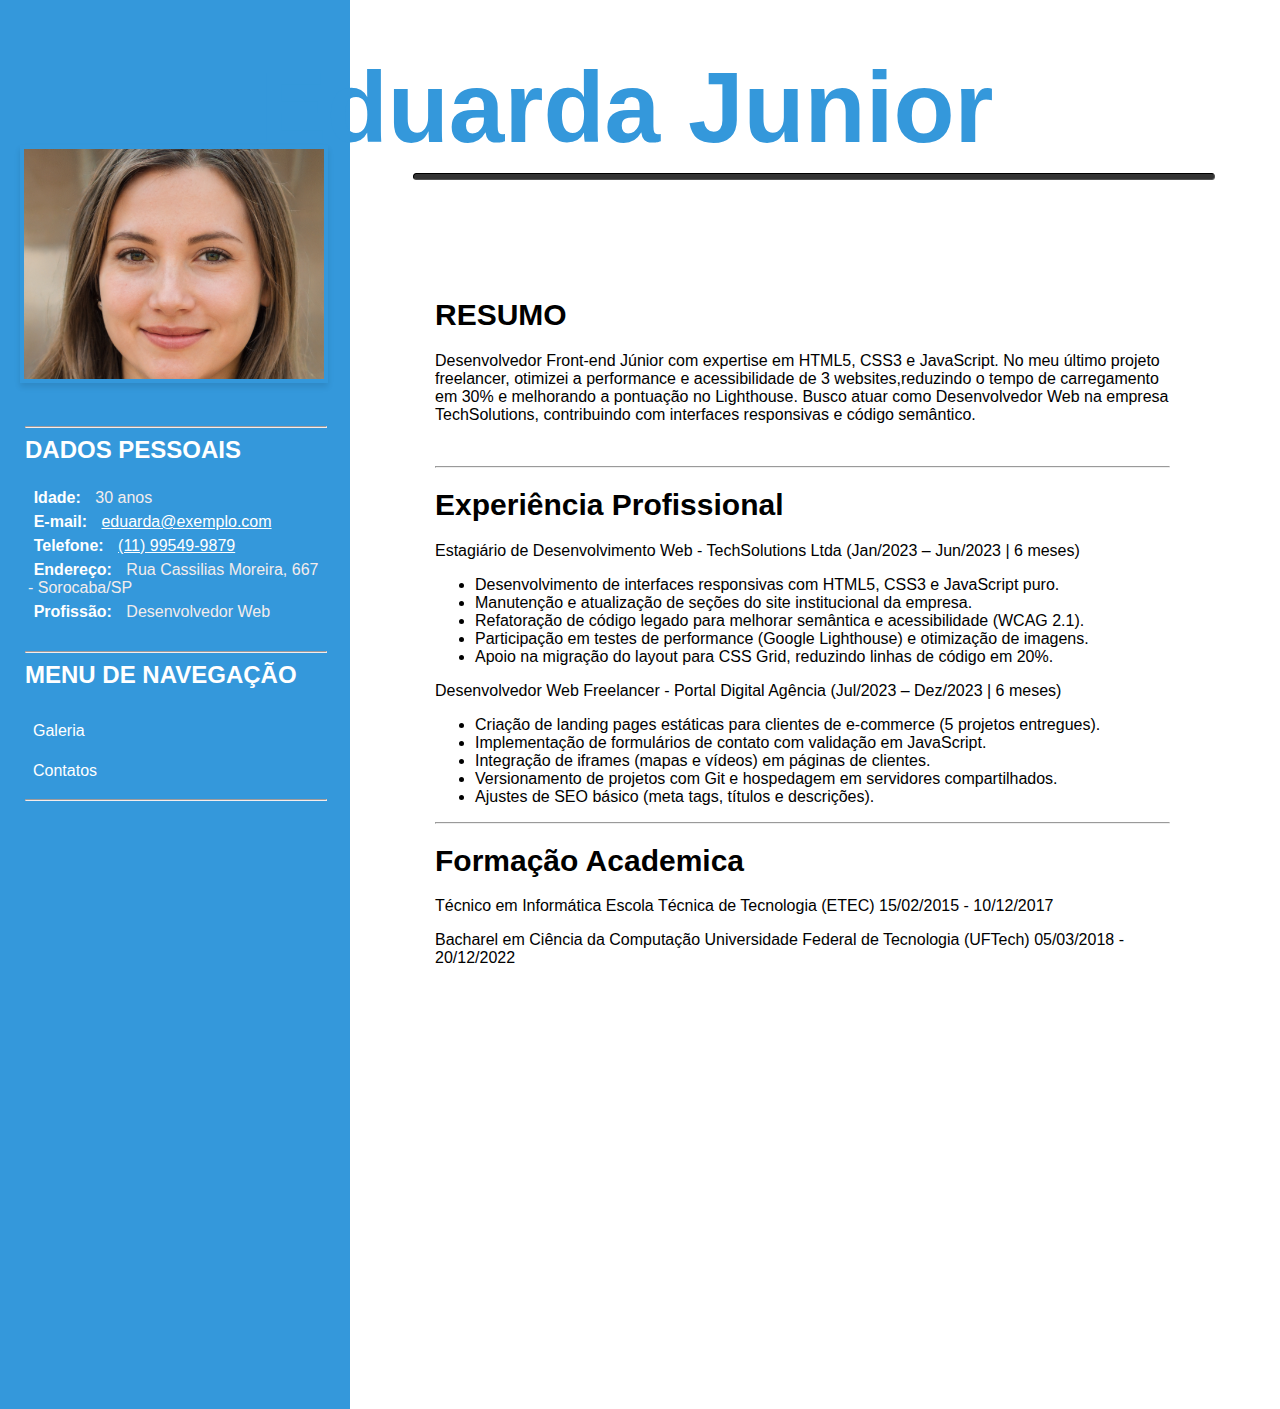
<file: index.html>
<!DOCTYPE html>
<html lang="PT-BR">
<head>
    <meta charset="UTF-8">
    <meta name="viewport" content="width=device-width, initial-scale=1.0">
    <meta name="description" content="Desenvolvedor Front-end Júnior com expertise em HTML5, CSS3 e JavaScript. No meu último projeto freelancer, otimizei a performance e acessibilidade de 3 websites,reduzindo o tempo de carregamento em 30% e melhorando a pontuação no Lighthouse. Busco atuar como Desenvolvedor Web na empresa TechSolutions, contribuindo com interfaces responsivas e código semântico.">
    <link rel="stylesheet" href="index.css">
    <title>Desenvolver Web Senior  - Especialista em Back-End</title>
</head>
<body>
<!-- Foto e Nome do Eduardo -->
    <div class="fotoenomedoeduardo">
        <header>
            <b class="dudunome">Eduarda Junior</b>
            <img src="img/eduarda.jpg" class="minha-imagem" alt="foto do eduardo">
            <hr>
        </header>
    </div>
<!-- Dados Pessoais do eduardo -->
<div class="container">
    <div class="dados-pessoais">
        <section>
            <hr>
            <h2><strong>DADOS PESSOAIS</strong></h2>
            <ul>
            <li><strong>Idade:</strong> 30 anos</li>
            <li><strong>E-mail:</strong> <a href="mailto:eduarda@exemplo.com">eduarda@exemplo.com</a></li>
            <li><strong>Telefone:</strong> <a href="tel:+5511999999999"> (11) 99549-9879</a></li>
            <li><strong>Endereço:</strong> Rua Cassilias Moreira, 667 - Sorocaba/SP</li>
            <li><strong>Profissão:</strong> Desenvolvedor Web</li>
            </ul>
          
        </section>
    </div>
    <div class="meio">
        <main>
            <h2><strong>RESUMO</strong></h2>
            <p>Desenvolvedor Front-end Júnior com expertise em HTML5, CSS3 e JavaScript. No meu último projeto freelancer, otimizei a performance e acessibilidade de 3 websites,reduzindo o tempo de carregamento em 30% e melhorando a pontuação no Lighthouse. Busco atuar como Desenvolvedor Web na empresa TechSolutions, contribuindo com interfaces responsivas e código semântico.</p>
            <br>
            <hr>
            <h2><strong>Experiência Profissional</strong></h2>
            <p>Estagiário de Desenvolvimento Web - TechSolutions Ltda (Jan/2023 – Jun/2023 | 6 meses)</p>
            <ul>
                <li>Desenvolvimento de interfaces responsivas com HTML5, CSS3 e JavaScript puro.</li>    
                <li>Manutenção e atualização de seções do site institucional da empresa.</li>
                <li>Refatoração de código legado para melhorar semântica e acessibilidade (WCAG 2.1).</li>
                <li>Participação em testes de performance (Google Lighthouse) e otimização de imagens.</li>
                <li>Apoio na migração do layout para CSS Grid, reduzindo linhas de código em 20%.</li>
            </ul>
            <p>Desenvolvedor Web Freelancer - Portal Digital Agência (Jul/2023 – Dez/2023 | 6 meses)</p>
                <ul>
                    <li>Criação de landing pages estáticas para clientes de e-commerce (5 projetos entregues).</li>    
                    <li>Implementação de formulários de contato com validação em JavaScript.</li>
                    <li>Integração de iframes (mapas e vídeos) em páginas de clientes.</li>
                    <li>Versionamento de projetos com Git e hospedagem em servidores compartilhados.</li>
                    <li>Ajustes de SEO básico (meta tags, títulos e descrições).</li>
                </ul>
                <hr>
                <h2><strong>Formação Academica</strong></h2>
                <p>Técnico em Informática
                    Escola Técnica de Tecnologia (ETEC)
                    15/02/2015 - 10/12/2017</p>
                <p>Bacharel em Ciência da Computação
                    Universidade Federal de Tecnologia (UFTech)
                    05/03/2018 - 20/12/2022</p>
        </main>
    </div>
</div>
<!-- Resumo pra botar embaixo do eduardo junior -->
    <div class="navegacao">
        <section>
        <hr>
        <h2><strong>MENU DE NAVEGAÇÃO</strong></h2>
        <ul>
        <li><a href="galeria.html">Galeria</a></li>
        <li><a href="contato.html">Contatos</a></li>
        </ul>
        <hr>
        </section>
    </div>
</body>
</html>
</file>
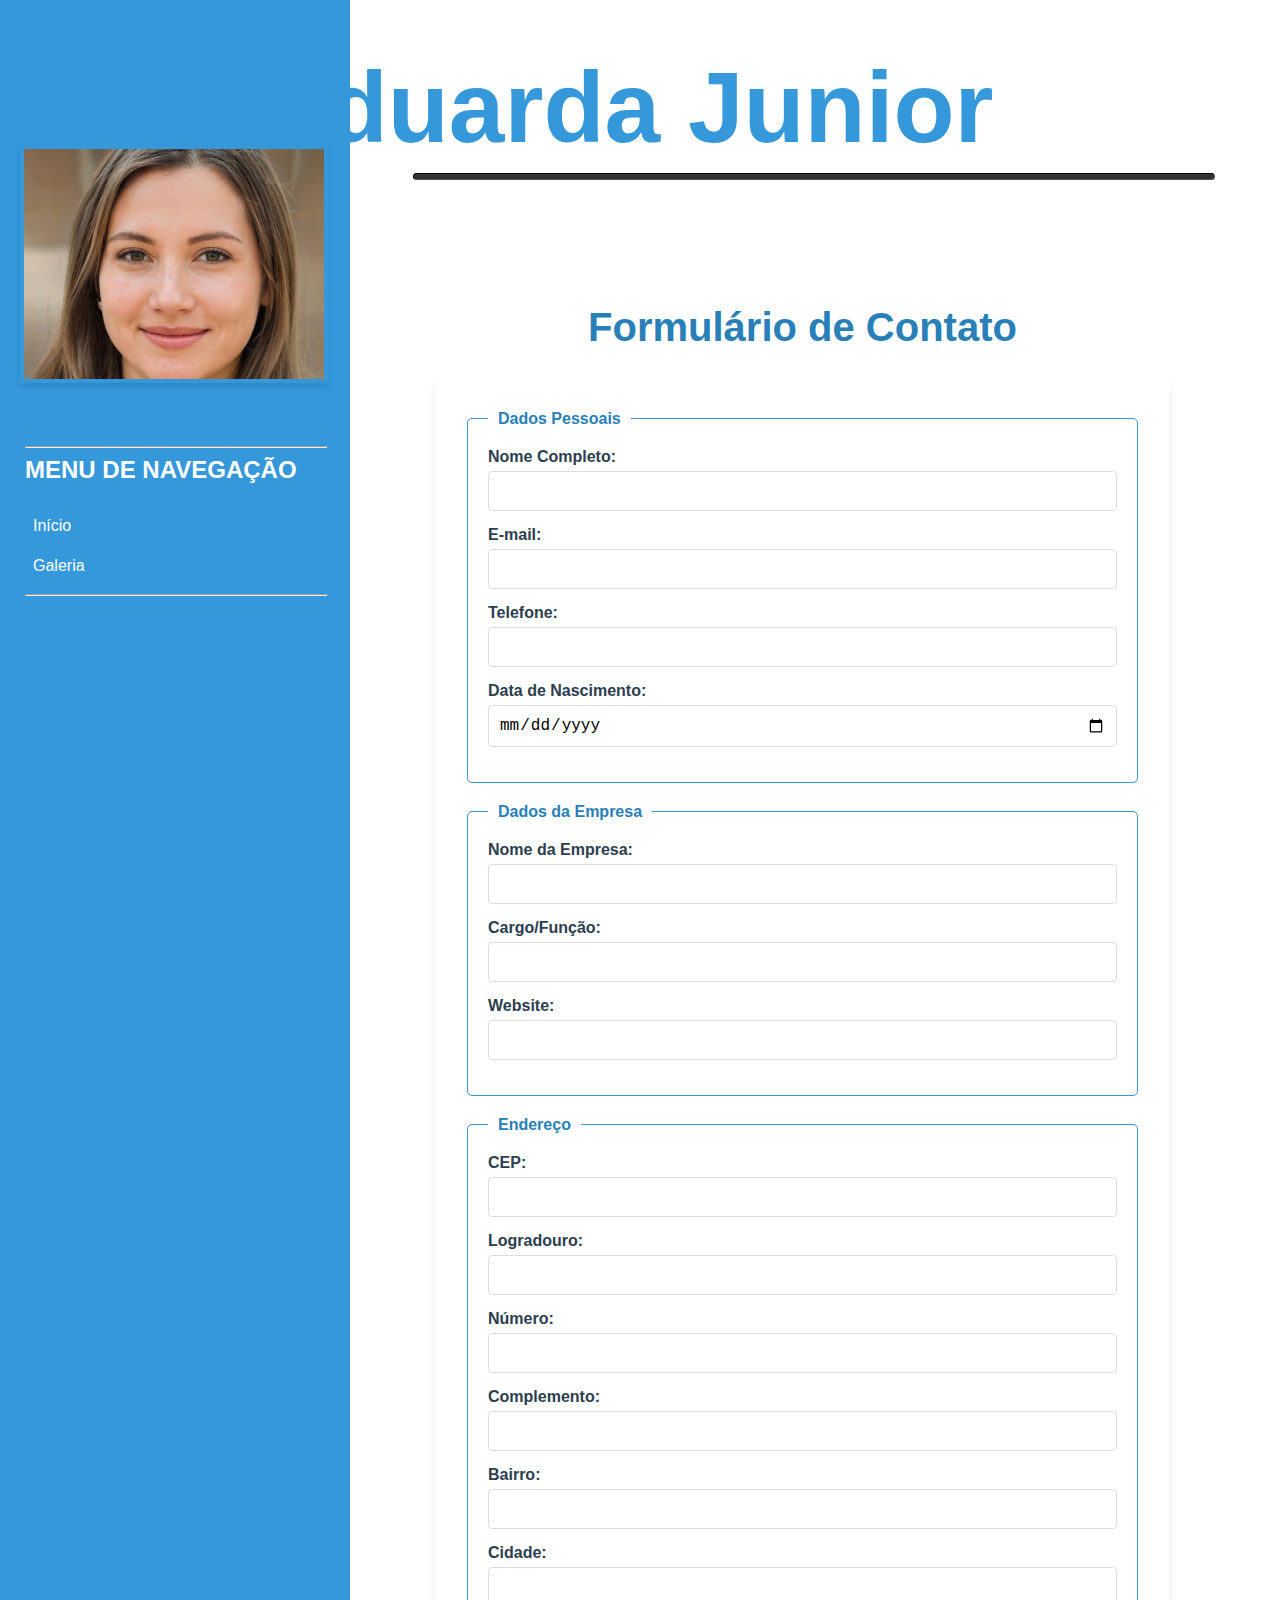
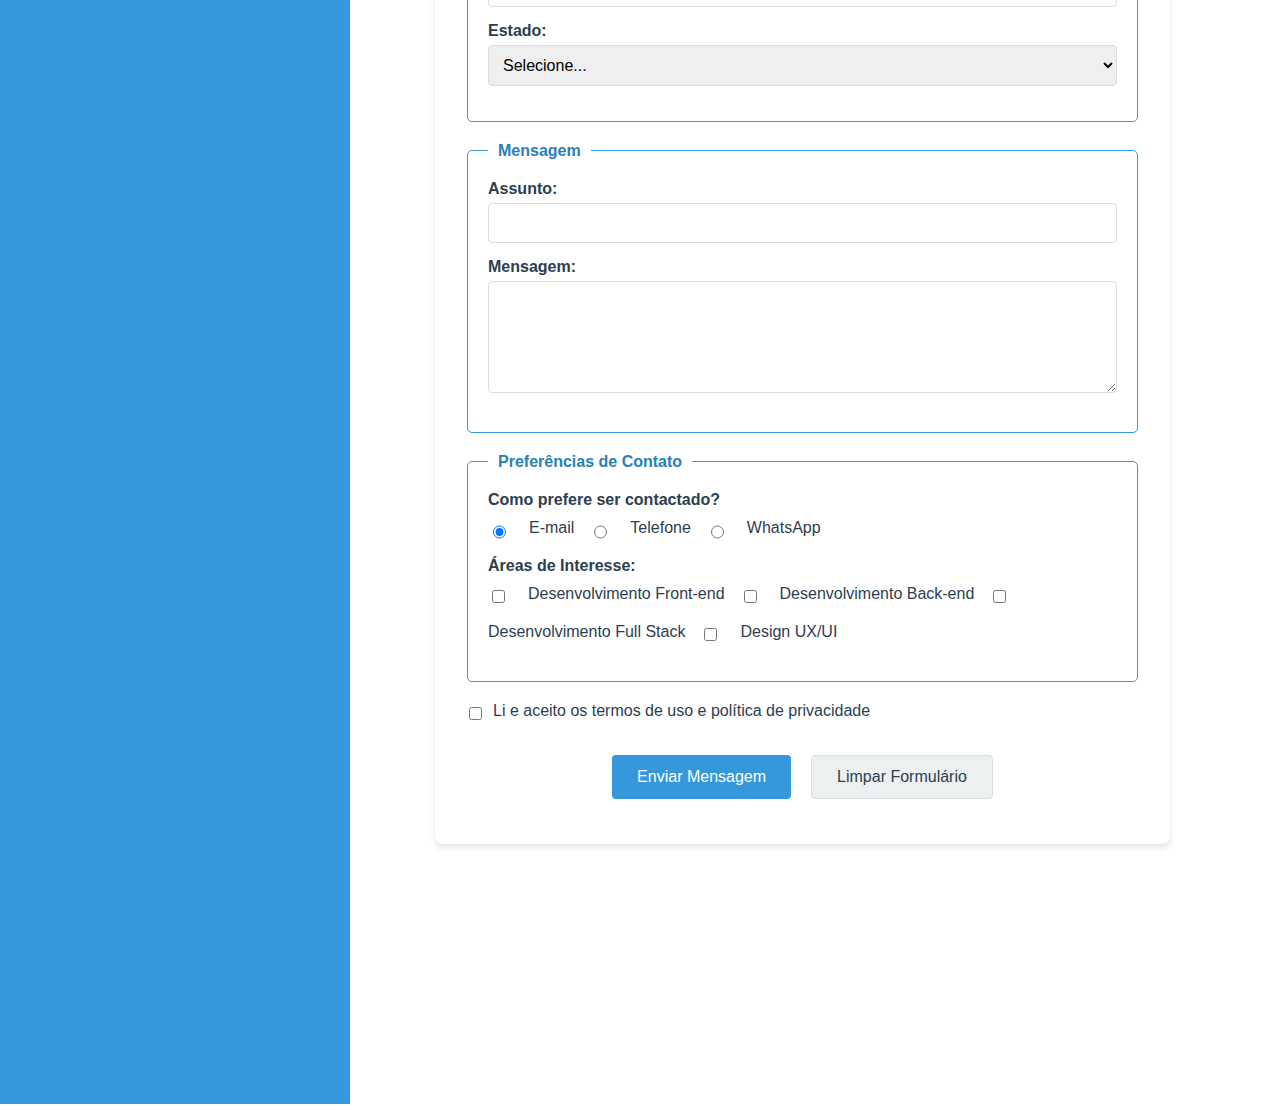
<file: contato.html>
<!DOCTYPE html>
<html lang="PT-BR">
<head>
    <meta charset="UTF-8">
    <meta name="viewport" content="width=device-width, initial-scale=1.0">
    <meta name="description" content="Entre em contato comigo. Email, telefone e WhatsApp para propostas de trabalho, parcerias ou dúvidas técnicas.">
    <link rel="stylesheet" href="contato.css">
    <title>Contato - Eduarda Junior</title>
</head>
<body>
    <div class="fotoenomedoeduardo">
        <header>
            <b class="dudunome">Eduarda Junior</b>
            <img src="img/eduarda.jpg" class="minha-imagem" alt="Eduardo Junior Foto">
            <hr>
        </header>
    </div>

<div class="container">
    <div class="navegacao">
            <section>
                <hr>
                <h2><strong>MENU DE NAVEGAÇÃO</strong></h2>
                <ul>
                <li><a href="index.html">Início</a></li>
                <li><a href="galeria.html">Galeria</a></li>
                </ul>
                <hr>
            </section>
    </div>

    <div class="meio">
        <main>
            <h1 class="titulo-contato">Formulário de Contato</h1>
            
            <form class="formulario-contato" action="#" method="POST">
                <fieldset>
                    <legend>Dados Pessoais</legend>
                    
                    <div class="form-group">
                        <label for="nome">Nome Completo:</label>
                        <input type="text" id="nome" name="nome" required>
                    </div>
                    
                    <div class="form-group">
                        <label for="email">E-mail:</label>
                        <input type="email" id="email" name="email" required>
                    </div>
                    
                    <div class="form-group">
                        <label for="telefone">Telefone:</label>
                        <input type="tel" id="telefone" name="telefone">
                    </div>
                    
                    <div class="form-group">
                        <label for="nascimento">Data de Nascimento:</label>
                        <input type="date" id="nascimento" name="nascimento">
                    </div>
                </fieldset>
                
                <fieldset>
                    <legend>Dados da Empresa</legend>
                    
                    <div class="form-group">
                        <label for="empresa">Nome da Empresa:</label>
                        <input type="text" id="empresa" name="empresa">
                    </div>
                    
                    <div class="form-group">
                        <label for="cargo">Cargo/Função:</label>
                        <input type="text" id="cargo" name="cargo">
                    </div>
                    
                    <div class="form-group">
                        <label for="website">Website:</label>
                        <input type="url" id="website" name="website">
                    </div>
                </fieldset>
                
                <fieldset>
                    <legend>Endereço</legend>
                    
                    <div class="form-group">
                        <label for="cep">CEP:</label>
                        <input type="text" id="cep" name="cep">
                    </div>
                    
                    <div class="form-group">
                        <label for="logradouro">Logradouro:</label>
                        <input type="text" id="logradouro" name="logradouro">
                    </div>
                    
                    <div class="form-group">
                        <label for="numero">Número:</label>
                        <input type="text" id="numero" name="numero">
                    </div>
                    
                    <div class="form-group">
                        <label for="complemento">Complemento:</label>
                        <input type="text" id="complemento" name="complemento">
                    </div>
                    
                    <div class="form-group">
                        <label for="bairro">Bairro:</label>
                        <input type="text" id="bairro" name="bairro">
                    </div>
                    
                    <div class="form-group">
                        <label for="cidade">Cidade:</label>
                        <input type="text" id="cidade" name="cidade">
                    </div>
                    
                    <div class="form-group">
                        <label for="estado">Estado:</label>
                        <select id="estado" name="estado">
                            <option value="">Selecione...</option>
                            <option value="AC">Acre</option>
                            <option value="AL">Alagoas</option>
                            <option value="AP">Amapá</option>
                            <option value="AM">Amazonas</option>
                            <option value="BA">Bahia</option>
                            <option value="CE">Ceará</option>
                            <option value="DF">Distrito Federal</option>
                            <option value="ES">Espírito Santo</option>
                            <option value="GO">Goiás</option>
                            <option value="MA">Maranhão</option>
                            <option value="MT">Mato Grosso</option>
                            <option value="MS">Mato Grosso do Sul</option>
                            <option value="MG">Minas Gerais</option>
                            <option value="PA">Pará</option>
                            <option value="PB">Paraíba</option>
                            <option value="PR">Paraná</option>
                            <option value="PE">Pernambuco</option>
                            <option value="PI">Piauí</option>
                            <option value="RJ">Rio de Janeiro</option>
                            <option value="RN">Rio Grande do Norte</option>
                            <option value="RS">Rio Grande do Sul</option>
                            <option value="RO">Rondônia</option>
                            <option value="RR">Roraima</option>
                            <option value="SC">Santa Catarina</option>
                            <option value="SP">São Paulo</option>
                            <option value="SE">Sergipe</option>
                            <option value="TO">Tocantins</option>
                        </select>
                    </div>
                </fieldset>
                
                <fieldset>
                    <legend>Mensagem</legend>
                    
                    <div class="form-group">
                        <label for="assunto">Assunto:</label>
                        <input type="text" id="assunto" name="assunto" required>
                    </div>
                    
                    <div class="form-group">
                        <label for="mensagem">Mensagem:</label>
                        <textarea id="mensagem" name="mensagem" rows="5" required></textarea>
                    </div>
                </fieldset>
                
                <fieldset>
                    <legend>Preferências de Contato</legend>
                    
                    <div class="form-group">
                        <label>Como prefere ser contactado?</label>
                        <div class="radio-group">
                            <input type="radio" id="contato-email" name="preferencia-contato" value="email" checked>
                            <label for="contato-email">E-mail</label>
                            
                            <input type="radio" id="contato-telefone" name="preferencia-contato" value="telefone">
                            <label for="contato-telefone">Telefone</label>
                            
                            <input type="radio" id="contato-whatsapp" name="preferencia-contato" value="whatsapp">
                            <label for="contato-whatsapp">WhatsApp</label>
                        </div>
                    </div>
                    
                    <div class="form-group">
                        <label>Áreas de Interesse:</label>
                        <div class="checkbox-group">
                            <input type="checkbox" id="interesse-front" name="interesse[]" value="frontend">
                            <label for="interesse-front">Desenvolvimento Front-end</label>
                            
                            <input type="checkbox" id="interesse-back" name="interesse[]" value="backend">
                            <label for="interesse-back">Desenvolvimento Back-end</label>
                            
                            <input type="checkbox" id="interesse-full" name="interesse[]" value="fullstack">
                            <label for="interesse-full">Desenvolvimento Full Stack</label>
                            
                            <input type="checkbox" id="interesse-ux" name="interesse[]" value="ux">
                            <label for="interesse-ux">Design UX/UI</label>
                        </div>
                    </div>
                </fieldset>
                
                <div class="form-group termos">
                    <input type="checkbox" id="termos" name="termos" required>
                    <label for="termos">Li e aceito os termos de uso e política de privacidade</label>
                </div>
                
                <div class="form-group botoes">
                    <button type="submit" class="botao-enviar">Enviar Mensagem</button>
                    <button type="reset" class="botao-limpar">Limpar Formulário</button>
                </div>
                 </form>
        </main>
    </div>
</div>

<script src="contato.js"></script>
</body>
</html>
</file>
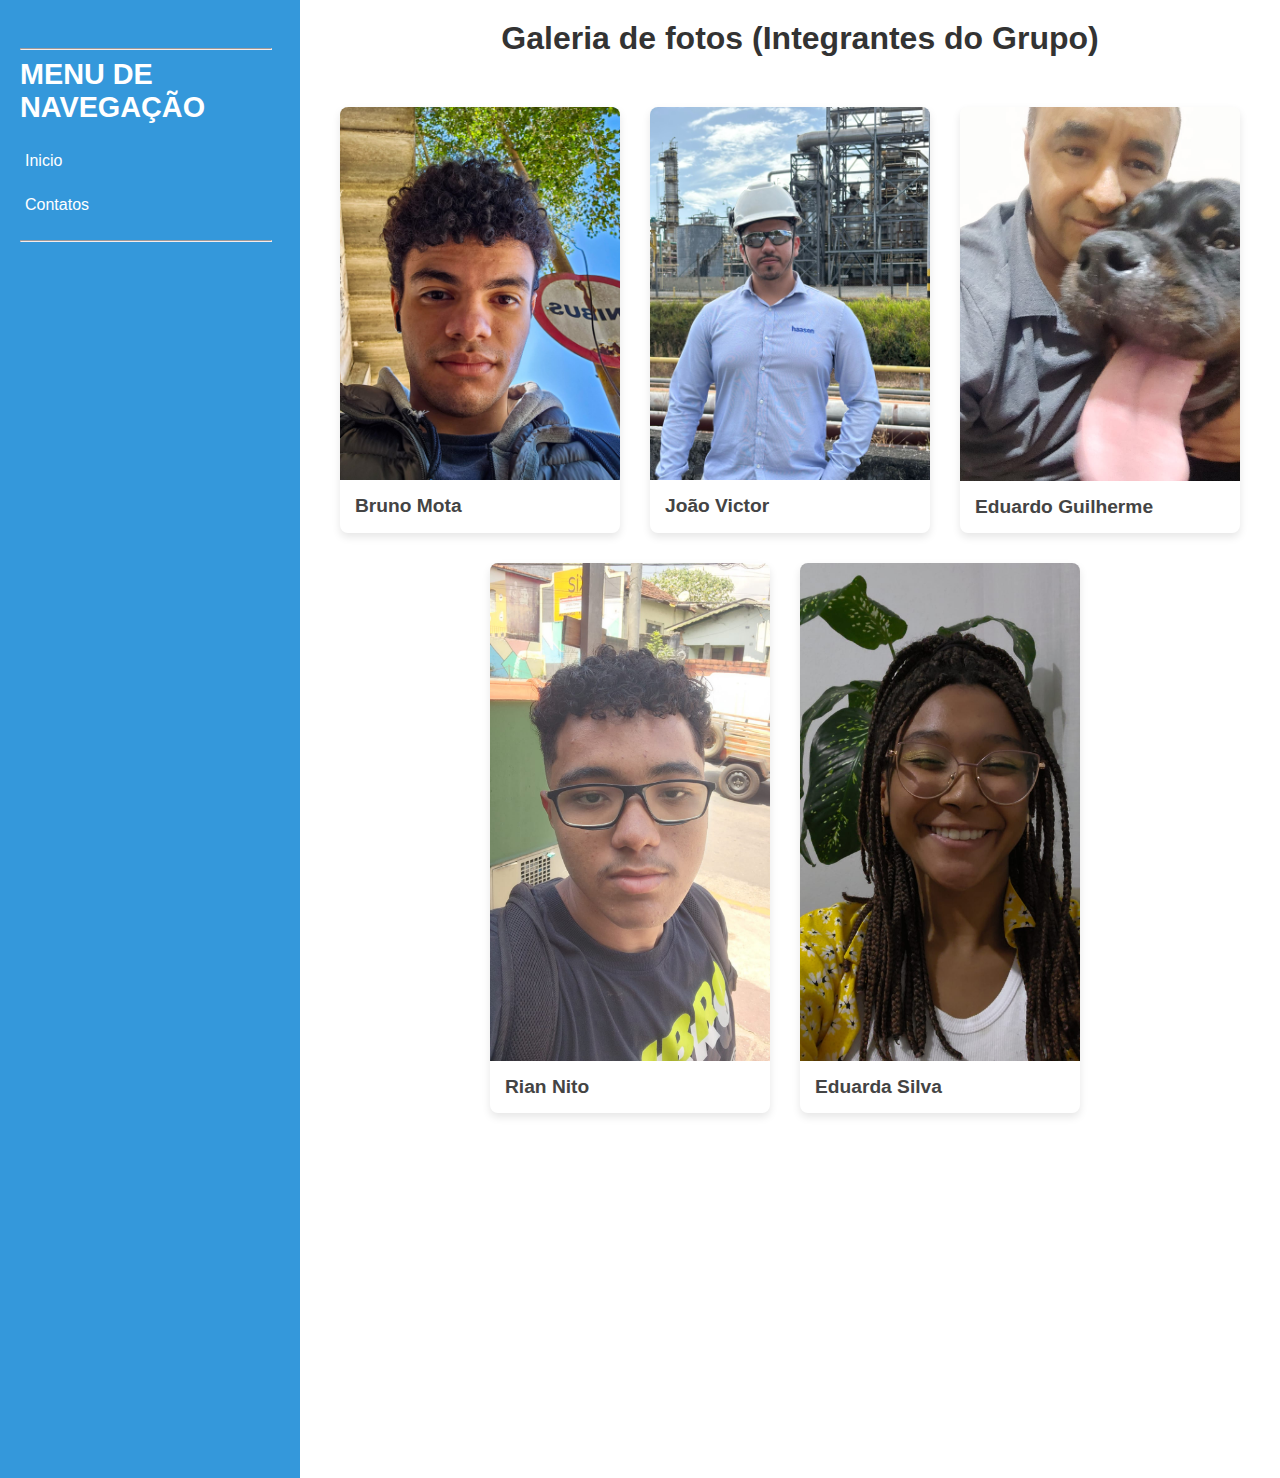
<file: galeria.html>
<!DOCTYPE html>
<html lang="pt-br">
<head>
    <meta charset="UTF-8">
    <meta name="viewport" content="width=device-width, initial-scale=1.0">
    <meta name="description" content="Conheça nossa equipe de desenvolvedores desse front-end.">
    <title>Galeria - Eduarda Junior</title>
    <link rel="stylesheet" href="galeria.css">
</head>
<body> 
    <h1>Galeria de fotos (Integrantes do Grupo)</h1>
<div id="centraldireita">
    <div id="container">
        <div class="fotos">
            <img src="img/BrunoMota.jpeg" alt="Bruno Mota">
            <h2>Bruno Mota</h2>
        </div>  
        <div class="fotos">
            <img src="img/JoaoVictor.jpeg" alt="João Victor">
            <h2>João Victor</h2>
        </div>
        <div class="fotos">
            <img src="img/EduardoGuilherme.jpeg" alt="Eduardo Guilherme">
            <h2>Eduardo Guilherme</h2>
        </div>
    <div id="alinhamentofotos">
        <div class="fotos">
            <img src="img/RianNito.jpeg" alt="Rian Nito">
            <h2>Rian Nito</h2>
        </div>
        <div class="fotos">
            <img src="img/EduardaSilva.jpeg" alt="Eduarda Silva">
            <h2>Eduarda Silva</h2>
        </div>
    </div>
        <iframe 
  width="560" 
  height="315" 
  src="https://www.youtube.com/embed/o6n7Poqvxh8?si=4WVMyyohYx3Gsz5n" 
  title="YouTube video player" 
  allow="accelerometer; autoplay; clipboard-write; encrypted-media; gyroscope; picture-in-picture; web-share" 
  referrerpolicy="strict-origin-when-cross-origin" 
  allowfullscreen>
        </iframe>
    </div>
</div>
<div class="navegacao">
    <section>
        <hr>
        <h2><strong>MENU DE NAVEGAÇÃO</strong></h2>
        <ul>
        <li><a href="index.html">Inicio</a></li>
        <li><a href="contato.html">Contatos</a></li>
        </ul>
        <hr>
    </section>
</div>
</body>
</html>
</file>
<file: index.css>
/* CSS do Index - Rian */

:root {
    --azul-primario: #3498db;
    --azul-escuro: #2980b9;
    --cinza-escuro: #2c3e50;
    --cinza-claro: #ecf0f1;
    --branco: #ffffff;
    --sombra: 0 4px 6px rgba(0, 0, 0, 0.1);
}
body {
    font-family: Arial, sans-serif;
    background-color: #f5f5f5;
    margin: 0;
    padding: 0;
    min-height: 100vh;
    background: linear-gradient(to right, 
        #3498db 350px,    /* Tamanho do menu */
        white 300px       /* Parte branca */
    );
}
.minha-imagem {
    width: 300px;  
    height: 230px;       
    max-width: 100%;
    float: left;
    object-fit: cover;
    border: 4px solid var(--azul-primario);
    margin-bottom: 15px;
    box-shadow: var(--sombra);
    position: relative;
    right: -20px;
    bottom: -30px;
  }
.fotoenomedoeduardo hr{
   border-color: black;
   border-radius: 10px;
   align-self: center;
   width: 800px;
   height: 5px; 
   background-color: #333; 
   position: relative;
   right: -20px;
   bottom: -50px;
}
.dudunome {
    right: 190px;
    font-size: 100px;
    color: #3498db;
    margin-left: 450px;
    position: relative;
    bottom: -50px;
}
.container {
    display: flex;
    width: 100%;
    margin-top: 20px;
}

.dados-pessoais {
    list-style: none;
    width: 100%;
    max-width: 300px;
    margin-top: 50px;
    color: rgb(243, 236, 236);
    margin-left: 25px
}
.dados-pessoais hr{
    float: left;
    width: 300px;
    border-color: rgb(243, 236, 236);
}
.dados-pessoais h2 {
    color: #2c3e50;
    margin-top: 0px;
    border-bottom: 2px solid #3498db;
}

.dados-pessoais ul {
    list-style-type: none !important;
    padding: 0;
}
.dados-pessoais li {
    padding: 3px;
}
.dados-pessoais li::before {
    content: "▪";
    color: #3498db;
    font-weight: bold;
}
.dados-pessoais strong {
    color: white;
    margin-right: 10px;
}
.meio {
    margin-right: 100px;
    margin-left: 100px;
    padding: 10px;
    border-radius: 8px;
    margin-bottom: 100px;
    color: black;
    position: relative;
    top: -100px;
}
.navegacao{
    list-style: none;
    width: 100%;
    max-width: 300px;
    color: rgb(243, 236, 236);
    margin-left: 25px;
    margin-top: 50px;
    position: relative;
    top: -600px;
}
.navegacao hr{
    float: left;
    width: 300px;
    border-color: rgb(243, 236, 236);
}
.navegacao h2 {
    color: #2c3e50;
    border-bottom: 2px solid #3498db;
}

.navegacao ul {
    list-style-type: none !important;
    padding: 0;
    margin: 0;
}

.navegacao li {
    padding: 3px;
    
}

.navegacao li:last-child {
    border-bottom: none;
}

.navegacao strong {
    color: white;
    margin-right: 10px;
}
a{
    color: white
}
main strong{
    font-size: 30px;
}

.navegacao a:hover {
    background-color: rgba(255, 255, 255, 0.1);
    border-radius: 4px;
}
.navegacao a {
    color: white;
    text-decoration: none;
    display: block;
    padding: 8px 5px;
    transition: background-color 0.3s;
}
.titulo-contato {
    font-size: 40px;
    color: var(--azul-escuro);
    margin-bottom: 30px;
    text-align: center;
}

.formulario-contato {
    background-color: var(--branco);
    padding: 30px;
    border-radius: 8px;
    box-shadow: var(--sombra);
    margin-bottom: 50px;
}

.formulario-contato fieldset {
    border: 1px solid var(--azul-primario);
    border-radius: 5px;
    padding: 20px;
    margin-bottom: 20px;
}

.formulario-contato legend {
    color: var(--azul-escuro);
    font-weight: bold;
    padding: 0 10px;
}

.form-group {
    margin-bottom: 15px;
}

.formulario-contato label {
    display: block;
    margin-bottom: 5px;
    font-weight: bold;
    color: var(--cinza-escuro);
}

.formulario-contato input[type="text"],
.formulario-contato input[type="email"],
.formulario-contato input[type="tel"],
.formulario-contato input[type="date"],
.formulario-contato input[type="url"],
.formulario-contato select,
.formulario-contato textarea {
    width: 100%;
    padding: 10px;
    border: 1px solid #ddd;
    border-radius: 4px;
    font-size: 16px;
    box-sizing: border-box;
}

.formulario-contato textarea {
    resize: vertical;
    min-height: 100px;
}

.radio-group,
.checkbox-group {
    display: flex;
    flex-wrap: wrap;
    gap: 15px;
    margin-top: 10px;
}

.radio-group label,
.checkbox-group label {
    display: inline-flex;
    align-items: center;
    font-weight: normal;
    cursor: pointer;
}

.radio-group input[type="radio"],
.checkbox-group input[type="checkbox"] {
    margin-right: 8px;
}

.termos {
    display: flex;
    align-items: center;
    margin: 20px 0;
}

.termos label {
    font-weight: normal;
    margin-left: 8px;
}

.botoes {
    display: flex;
    justify-content: center;
    gap: 20px;
    margin-top: 30px;
}

.botao-enviar,
.botao-limpar {
    padding: 12px 25px;
    border: none;
    border-radius: 4px;
    font-size: 16px;
    cursor: pointer;
    transition: background-color 0.3s;
}

.botao-enviar {
    background-color: var(--azul-primario);
    color: white;
}

.botao-enviar:hover {
    background-color: var(--azul-escuro);
}

.botao-limpar {
    background-color: var(--cinza-claro);
    color: var(--cinza-escuro);
    border: 1px solid #ddd;
}

.botao-limpar:hover {
    background-color: #ddd;
}
</file>
<file: contato.css>
/* CSS do Index - Rian */

:root {
    --azul-primario: #3498db;
    --azul-escuro: #2980b9;
    --cinza-escuro: #2c3e50;
    --cinza-claro: #ecf0f1;
    --branco: #ffffff;
    --sombra: 0 4px 6px rgba(0, 0, 0, 0.1);
}
body {
    font-family: Arial, sans-serif;
    background-color: #f5f5f5;
    margin: 0;
    padding: 0;
    min-height: 100vh;
    background: linear-gradient(to right, 
        #3498db 350px,    /* Tamanho do menu */
        white 300px       /* Parte branca */
    );
}
.container {
    display: flex;
    width: 100%;
    margin-top: 20px;
}
.minha-imagem {
    width: 300px;  
    height: 230px;       
    max-width: 100%;
    float: left;
    object-fit: cover;
    border: 4px solid var(--azul-primario);
    margin-bottom: 15px;
    box-shadow: var(--sombra);
    position: relative;
    right: -20px;
    bottom: -30px;
  }
.fotoenomedoeduardo hr{
   border-color: black;
   border-radius: 10px;
   align-self: center;
   width: 800px;
   height: 5px; 
   background-color: #333; 
   position: relative;
   right: -20px;
   bottom: -50px;
}
.dudunome {
    right: 190px; 
    font-size: 100px;
    color: #3498db;
    margin-left: 450px;
    position: relative;
    bottom: -50px;
}
.meio {
    margin-right: 100px;
    margin-left: 100px;
    padding: 10px;
    border-radius: 8px;
    margin-bottom: 100px;
    color: black;
    position: relative;
    top: -100px;
}
.navegacao{
    list-style: none;
    width: 100%;
    max-width: 300px;
    color: rgb(243, 236, 236);
    margin-left: 25px;
    margin-top: 50px;
    position: relative;
}
.navegacao hr{
    float: left;
    width: 300px;
    border-color: rgb(243, 236, 236);
}
.navegacao h2 {
    color: #2c3e50;
    border-bottom: 2px solid #3498db;
}

.navegacao ul {
    list-style-type: none !important;
    padding: 0;
    margin: 0;
}

.navegacao li {
    padding: 3px;
    
}

.navegacao li:last-child {
    border-bottom: none;
}

.navegacao strong {
    color: white;
    margin-right: 10px;
}
a{
    color: white
}
main strong{
    font-size: 30px;
}

.navegacao a:hover {
    background-color: rgba(255, 255, 255, 0.1);
    border-radius: 4px;
}
.navegacao a {
    color: white;
    text-decoration: none;
    display: block;
    padding: 8px 5px;
    transition: background-color 0.3s;
}
/* Estilos específicos para a página de contato */
.titulo-contato {
    font-size: 40px;
    color: var(--azul-escuro);
    margin-bottom: 30px;
    text-align: center;
}

.formulario-contato {
    background-color: var(--branco);
    padding: 30px;
    border-radius: 8px;
    box-shadow: var(--sombra);
    margin-bottom: 50px;
}

.formulario-contato fieldset {
    border: 1px solid var(--azul-primario);
    border-radius: 5px;
    padding: 20px;
    margin-bottom: 20px;
}

.formulario-contato legend {
    color: var(--azul-escuro);
    font-weight: bold;
    padding: 0 10px;
}

.form-group {
    margin-bottom: 15px;
}

.formulario-contato label {
    display: block;
    margin-bottom: 5px;
    font-weight: bold;
    color: var(--cinza-escuro);
}

.formulario-contato input[type="text"],
.formulario-contato input[type="email"],
.formulario-contato input[type="tel"],
.formulario-contato input[type="date"],
.formulario-contato input[type="url"],
.formulario-contato select,
.formulario-contato textarea {
    width: 100%;
    padding: 10px;
    border: 1px solid #ddd;
    border-radius: 4px;
    font-size: 16px;
    box-sizing: border-box;
}

.formulario-contato textarea {
    resize: vertical;
    min-height: 100px;
}

.radio-group,
.checkbox-group {
    display: flex;
    flex-wrap: wrap;
    gap: 15px;
    margin-top: 10px;
}

.radio-group label,
.checkbox-group label {
    display: inline-flex;
    align-items: center;
    font-weight: normal;
    cursor: pointer;
}

.radio-group input[type="radio"],
.checkbox-group input[type="checkbox"] {
    margin-right: 8px;
}

.termos {
    display: flex;
    align-items: center;
    margin: 20px 0;
}

.termos label {
    font-weight: normal;
    margin-left: 8px;
}

.botoes {
    display: flex;
    justify-content: center;
    gap: 20px;
    margin-top: 30px;
}

.botao-enviar,
.botao-limpar {
    padding: 12px 25px;
    border: none;
    border-radius: 4px;
    font-size: 16px;
    cursor: pointer;
    transition: background-color 0.3s;
}

.botao-enviar {
    background-color: var(--azul-primario);
    color: white;
}

.botao-enviar:hover {
    background-color: var(--azul-escuro);
}

.botao-limpar {
    background-color: var(--cinza-claro);
    color: var(--cinza-escuro);
    border: 1px solid #ddd;
}

.botao-limpar:hover {
    background-color: #ddd;
}
</file>
<file: galeria.css>
/* Css da Galeria - Bruno */
body {
    font-family: Arial, sans-serif;
    background-color: #f5f5f5;
    margin: 0;
    padding: 0;
    min-height: 100vh;
    background: linear-gradient(to right, 
        #3498db 300px,    /* Tamanho do menu */
        white 300px       /* Parte branca */
    );
}

h1 {
    color: #333;
    margin: 20px 0 30px 320px;
    text-align: center;
}

#centraldireita {
    margin-left: 320px; /* Espaço entre as fotos e o menu*/
    width: calc(100% - 320px);
    padding: 20px;
    box-sizing: border-box;
}

.fotos {
    width: 280px;
    overflow: hidden;
    border-radius: 8px;
    background-color: white;
    box-shadow: 0 4px 8px rgba(0, 0, 0, 0.1);
    
}

#container {
    justify-content: flex-start;
    display: flex;
    flex-wrap: wrap;
    gap: 30px;
}

.fotos img {
    max-width: 100%;
    height: auto;
    display: block;
}

.fotos h2 {
    color: #444;
    font-size: 1.2rem;
    margin: 15px 0;
    padding: 0 15px;
}

/* Menu no topo esquerdo */
.navegacao {
    list-style: none;
    position: fixed;
    top: 0;
    left: 0;
    width: 300px;
    height: 100vh;
    background-color: #3498db;
    color: white;
    padding: 20px;
    box-sizing: border-box;
    z-index: 1000;
}

.navegacao section {
    margin-top: 20px;
}

.navegacao hr{
    float: left;
    width: 250px;
    border-color: rgb(243, 236, 236);
}
.navegacao strong {
    display: block;
    font-size: 1.2em;
    margin-bottom: 15px;
    color: white;
}

.navegacao ul {
    padding: 0;
    margin: 0;
    list-style-type: none !important;
}

.navegacao li {
    margin-bottom: 10px;
}

.navegacao a {
    color: white;
    text-decoration: none;
    display: block;
    padding: 8px 5px;
    transition: background-color 0.3s;
}

.navegacao a:hover {
    background-color: rgba(255, 255, 255, 0.1);
    border-radius: 4px;
}
iframe {
    border: none;                
    max-width: 100%; 
    margin-left: 165px;        
  }
#alinhamentofotos{
    margin-left: 150px;
    justify-content: flex-start;
    display: flex;
    flex-wrap: wrap;
    gap: 30px;
}
</file>
